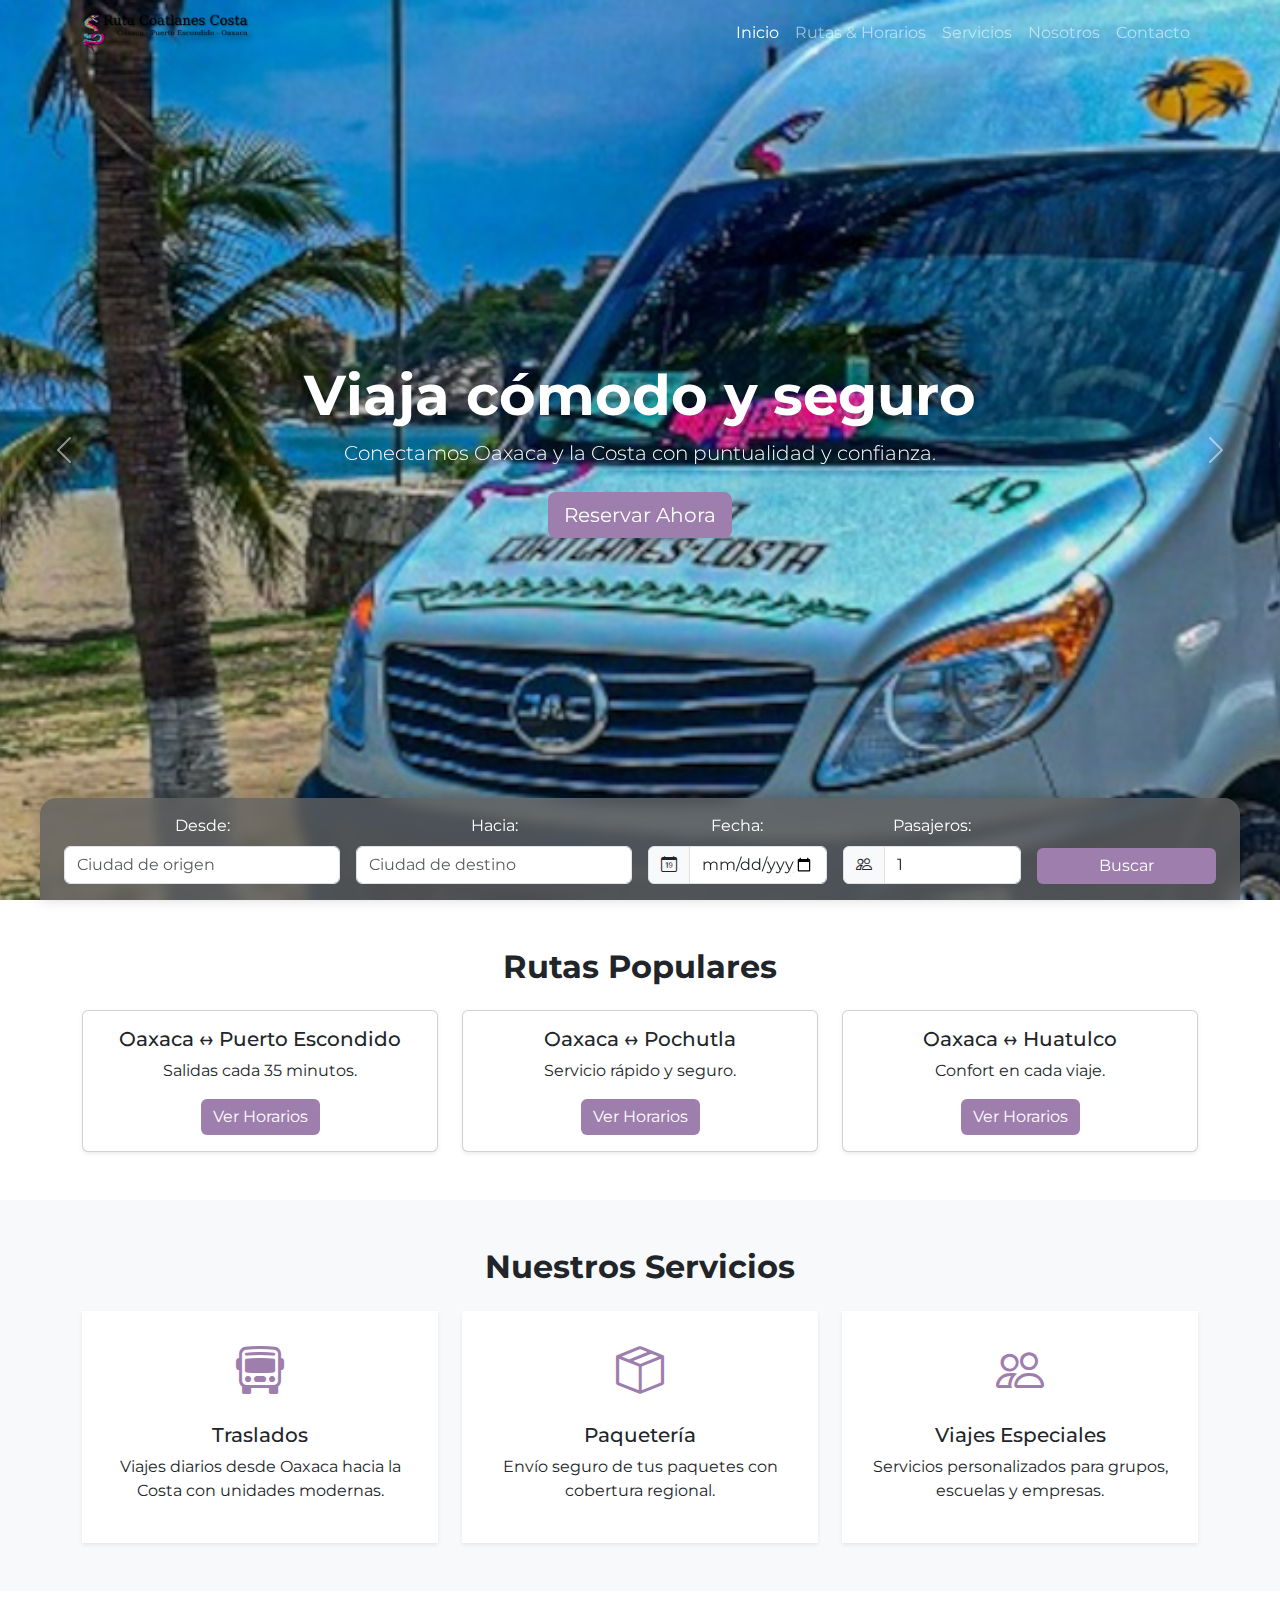
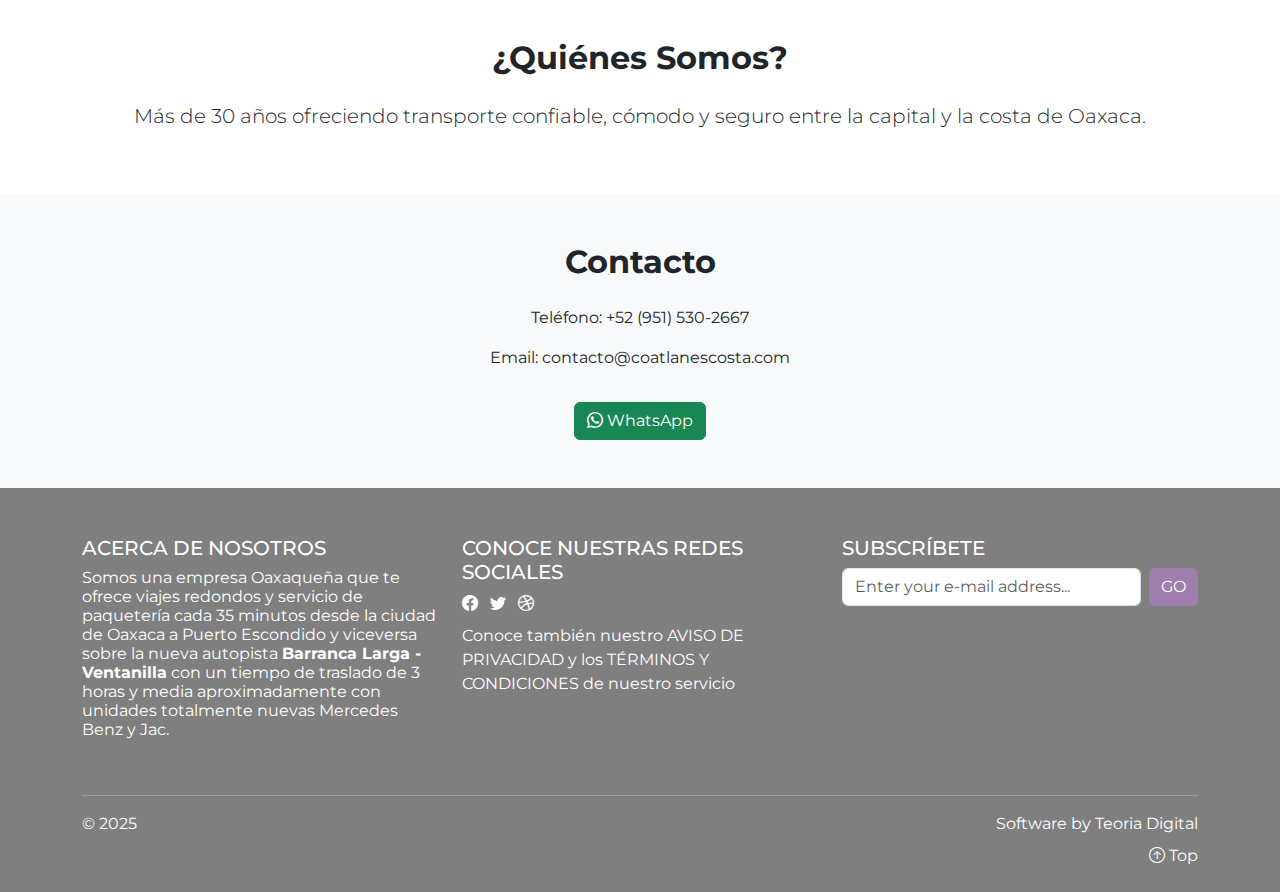
<file: index.html>
<!DOCTYPE html>
<html lang="es">
<head>
  <meta charset="UTF-8">
  <meta name="viewport" content="width=device-width, initial-scale=1.0">
  <title>Ruta Coatlán Costa</title>
  <!-- Bootstrap CSS -->
  <link href="https://cdn.jsdelivr.net/npm/bootstrap@5.3.3/dist/css/bootstrap.min.css" rel="stylesheet">
  <!-- Google Font Example -->
  <link href="https://fonts.googleapis.com/css2?family=Montserrat:wght@400;600;700&display=swap" rel="stylesheet">
  <!-- Bootstrap Icons -->
  <link rel="stylesheet" href="https://cdn.jsdelivr.net/npm/bootstrap-icons@1.11.3/font/bootstrap-icons.css">
  <style>
    body {
      font-family: 'Montserrat', sans-serif;
    }
    .navbar {
      background-color: transparent;
      transition: background-color 0.2s ease;
    }
    .navbar.scrolled {
      background-color: #9e7ead; /* lilac */
    }

    @media (max-width: 768px) {
      .hero {
        min-height: 60vh; /* menos altura en móviles */
      }
      .hero-carousel .carousel-item img {
        width: 100%;
        height: 70vh; /* slightly shorter for phones so the UI fits */
        min-height: 400px; /* prevent excessive shrinking */
        object-fit: cover; /* Ensures image fills space without gray borders */
        object-position: center;
      }
      .carousel-caption {
        padding: 0.5rem 1rem;
        max-width: 85%;
        left: 50%;
        transform: translateX(-50%);
      }

      .carousel-control-prev,
      .carousel-control-next {
        width: 15%; /* bigger click area */
      }
    }
    .hero {
      min-height: 100vh;
      display: flex;
      align-items: center;
      justify-content: center;
      color: white;
      text-align: center;
      position: relative;
    }
    .hero-carousel {
      position: absolute;
      inset: 0;
      overflow: hidden;
    }
    .hero-carousel .carousel-inner,
    .hero-carousel .carousel-item {
      height: 100%;
    }
    .hero-carousel .carousel-item img {
      width: 100%;
      height: 100%;
      object-fit: cover;
    }
    .carousel-control-prev,
    .carousel-control-next {
      z-index: 10 !important;
      width: 10%; /* make tap area larger on mobile */
    }
    .hero::before {
      content: "";
      position: absolute;
      inset: 0;
      background: rgba(0,0,0,0.45); /* dark overlay */
    }
    .hero-content {
      position: relative;
      z-index: 2;
      max-width: 800px;
      width: 100%;
    }
    .btn-cta {
      font-size: 1.25rem;
      padding: .75rem 1.5rem;
      background-color: #9e7ead; /* lilac */
      border: none;
      transition: background-color 0.3s ease;
    }

    .btn-cta:hover {
      background-color: #876494; /* slightly darker lilac for hover */
    }
    .btn-lilac {
      background-color: #9e7ead;
      color: white;
      border: none;
      transition: background-color 0.3s ease;
    }

    .btn-lilac:hover {
      background-color: #876494; /* darker lilac on hover */
      color: white;
    }
    .search-widget {
      background: #5f5f5fcc;
      border-radius: 12px;
      padding: 1.5rem;
      margin-top: 2rem;
      box-shadow: 0 4px 12px rgba(0,0,0,0.2);
    }
    .service-card i {
      font-size: 3rem;
      color: #9e7ead;
    }
    footer {
      background: #5f5f5fcc; /* match search widget */
      color: white;
      padding: 2rem 0;
      transition: background 0.3s ease;
    }
    footer a {
      color: #fff;
      text-decoration: none;
      margin-bottom: 120px; /* leaves room for fixed widget */
    }
    footer a:hover {
      text-decoration: underline;
    }

    .fixed-search {
      position: fixed;
      left: 50%;
      bottom: 0;
      transform: translateX(-50%);
      width: 95%;
      max-width: 1200px;
      background: #5f5f5fcc;
      border-radius: 16px 16px 0 0;
      box-shadow: 0 -4px 16px rgba(0, 0, 0, 0.25);
      z-index: 1050;
      padding: 1rem 1.5rem;
      backdrop-filter: blur(6px);
      transition: all 0.3s ease;
    }

      /* Mobile toggle bar */
      .search-toggle {
        cursor: pointer;
        padding: 0.75rem;
        background: #9e7ead;
        color: white;
        border-radius: 12px 12px 0 0;
      }

    @media (max-width: 768px) {
      .search-form {
        display: none;
      }
      .fixed-search.expanded .search-form {
        display: flex;
        flex-wrap: wrap;
        margin-top: 0.5rem;
      }
    }
</style>
</head>
<body>

<!-- NAVBAR -->
<nav class="navbar navbar-expand-lg navbar-dark fixed-top">
  <div class="container">
    <a class="navbar-brand" href="#"><img src="imagenes/logo-03.png" alt="Coatlán Escosta" height="40"></a>
    <button class="navbar-toggler" type="button" data-bs-toggle="collapse" data-bs-target="#navbarNav">
      <span class="navbar-toggler-icon"></span>
    </button>
    <div class="collapse navbar-collapse" id="navbarNav">
      <ul class="navbar-nav ms-auto">
        <li class="nav-item"><a class="nav-link active" href="#">Inicio</a></li>
        <li class="nav-item"><a class="nav-link" href="#rutas">Rutas & Horarios</a></li>
        <li class="nav-item"><a class="nav-link" href="#servicios">Servicios</a></li>
        <li class="nav-item"><a class="nav-link" href="#nosotros">Nosotros</a></li>
        <li class="nav-item"><a class="nav-link" href="#contacto">Contacto</a></li>
      </ul>
    </div>
  </div>
</nav>

<!-- HERO SECTION -->
<header class="hero">
  <div id="heroCarousel" class="carousel slide hero-carousel" data-bs-ride="carousel">
    <div class="carousel-indicators">
      <button type="button" data-bs-target="#heroCarousel" data-bs-slide-to="0" class="active" aria-current="true" aria-label="Slide 1"></button>
      <button type="button" data-bs-target="#heroCarousel" data-bs-slide-to="1" aria-label="Slide 2"></button>
      <button type="button" data-bs-target="#heroCarousel" data-bs-slide-to="2" aria-label="Slide 3"></button>
    </div>
    <div class="carousel-inner">
      <div class="carousel-item active">
        <img src="imagenes/img-052.jpg" class="d-block w-100" alt="Hero Image 1">
      </div>
      <div class="carousel-item">
        <img src="imagenes/img-053.jpg" class="d-block w-100" alt="Hero Image 2">
      </div>
      <div class="carousel-item">
        <img src="imagenes/img-051.jpg" class="d-block w-100" alt="Hero Image 3">
      </div>
    </div>
    <button class="carousel-control-prev" type="button" data-bs-target="#heroCarousel" data-bs-slide="prev">
      <span class="carousel-control-prev-icon" aria-hidden="true"></span>
      <span class="visually-hidden">Previous</span>
    </button>
    <button class="carousel-control-next" type="button" data-bs-target="#heroCarousel" data-bs-slide="next">
      <span class="carousel-control-next-icon" aria-hidden="true"></span>
      <span class="visually-hidden">Next</span>
    </button>
  </div>
  <div class="container hero-content">
    <h1 class="display-4 fw-bold">Viaja cómodo y seguro</h1>
    <p class="lead mb-4">Conectamos Oaxaca y la Costa con puntualidad y confianza.</p>
    <a href="#rutas" class="btn btn-lilac btn-lg">Reservar Ahora</a>

    <!-- BUSQUEDA  -->

    <div class="search-widget fixed-search">
      <!-- Toggle button (visible only on mobile) -->
      <div class="search-toggle d-md-none text-center fw-semibold">
        Buscar viaje ▾
      </div>

      <!-- Actual form -->
      <form class="row g-3 align-items-end search-form">
        <div class="col-md-3 col-6">
          <label for="desde" class="form-label">Desde:</label>
          <input type="text" id="desde" class="form-control" placeholder="Ciudad de origen">
        </div>
        <div class="col-md-3 col-6">
          <label for="hacia" class="form-label">Hacia:</label>
          <input type="text" id="hacia" class="form-control" placeholder="Ciudad de destino">
        </div>
        <div class="col-md-2 col-6">
          <label for="fecha" class="form-label">Fecha:</label>
          <div class="input-group">
            <span class="input-group-text"><i class="bi bi-calendar-date"></i></span>
            <input type="date" id="fecha" class="form-control">
          </div>
        </div>
        <div class="col-md-2 col-6">
          <label for="pasajeros" class="form-label">Pasajeros:</label>
          <div class="input-group">
            <span class="input-group-text"><i class="bi bi-people"></i></span>
            <input type="number" id="pasajeros" class="form-control" value="1" min="1">
          </div>
        </div>
        <div class="col-md-2 col-12 d-grid">
          <button type="submit" class="btn btn-lilac w-100">Buscar</button>
        </div>
      </form>
    </div>
  </div>
</header>

<!-- RUTAS & HORARIOS -->
<section id="rutas" class="py-5">
  <div class="container text-center">
    <h2 class="fw-bold mb-4">Rutas Populares</h2>
    <div class="row">
      <div class="col-md-4">
        <div class="card shadow-sm">
          <div class="card-body">
            <h5 class="card-title">Oaxaca ↔ Puerto Escondido</h5>
            <p class="card-text">Salidas cada 35 minutos.</p>
            <a href="#" class="btn btn-lilac">Ver Horarios</a>
          </div>
        </div>
      </div>
      <div class="col-md-4">
        <div class="card shadow-sm">
          <div class="card-body">
            <h5 class="card-title">Oaxaca ↔ Pochutla</h5>
            <p class="card-text">Servicio rápido y seguro.</p>
            <a href="#" class="btn btn-lilac">Ver Horarios</a>
          </div>
        </div>
      </div>
      <div class="col-md-4">
        <div class="card shadow-sm">
          <div class="card-body">
            <h5 class="card-title">Oaxaca ↔ Huatulco</h5>
            <p class="card-text">Confort en cada viaje.</p>
            <a href="#" class="btn btn-lilac">Ver Horarios</a>
          </div>
        </div>
      </div>
    </div>
  </div>
</section>

<!-- SERVICIOS -->
<section id="servicios" class="py-5 bg-light">
  <div class="container text-center">
    <h2 class="fw-bold mb-4">Nuestros Servicios</h2>
    <div class="row g-4">
      <div class="col-md-4">
        <div class="service-card p-4 shadow-sm bg-white h-100">
          <i class="bi bi-bus-front"></i>
          <h5 class="mt-3">Traslados</h5>
          <p>Viajes diarios desde Oaxaca hacia la Costa con unidades modernas.</p>
        </div>
      </div>
      <div class="col-md-4">
        <div class="service-card p-4 shadow-sm bg-white h-100">
          <i class="bi bi-box-seam"></i>
          <h5 class="mt-3">Paquetería</h5>
          <p>Envío seguro de tus paquetes con cobertura regional.</p>
        </div>
      </div>
      <div class="col-md-4">
        <div class="service-card p-4 shadow-sm bg-white h-100">
          <i class="bi bi-people"></i>
          <h5 class="mt-3">Viajes Especiales</h5>
          <p>Servicios personalizados para grupos, escuelas y empresas.</p>
        </div>
      </div>
    </div>
  </div>
</section>

<!-- NOSOTROS -->
<section id="nosotros" class="py-5">
  <div class="container text-center">
    <h2 class="fw-bold mb-4">¿Quiénes Somos?</h2>
    <p class="lead">Más de 30 años ofreciendo transporte confiable, cómodo y seguro entre la capital y la costa de Oaxaca.</p>
  </div>
</section>

<!-- CONTACTO -->
<section id="contacto" class="py-5 bg-light">
  <div class="container text-center">
    <h2 class="fw-bold mb-4">Contacto</h2>
    <p>Teléfono: +52 (951) 530-2667</p>
    <p>Email: contacto@coatlanescosta.com</p>
    <a href="https://wa.me/529515302667" target="_blank" class="btn btn-success mt-3"><i class="bi bi-whatsapp"></i> WhatsApp</a>
  </div>
</section>

<!-- FOOTER -->
<footer style="background: #5f5f5fcc; color: white; padding-top: 3rem; padding-bottom: 1.5rem;">
  <div class="container">
    <div class="row">

      <!-- ACERCA DE NOSOTROS -->
      <div class="col-md-4 mb-4">
        <h5>ACERCA DE NOSOTROS</h5>
        <p style="line-height: normal;">
          Somos una empresa Oaxaqueña que te ofrece viajes redondos y servicio de paquetería cada 35 minutos desde 
          la ciudad de Oaxaca a Puerto Escondido y viceversa sobre la nueva autopista 
          <b>Barranca Larga - Ventanilla</b> con un tiempo de traslado de 3 horas y media aproximadamente
          con unidades totalmente nuevas Mercedes Benz y Jac.
        </p>
      </div>

      <!-- REDES SOCIALES -->
      <div class="col-md-4 mb-4">
        <h5>CONOCE NUESTRAS REDES SOCIALES</h5>
        <div class="mb-2">
          <a href="#" class="text-white me-2"><i class="bi bi-facebook"></i></a>
          <a href="#" class="text-white me-2"><i class="bi bi-twitter"></i></a>
          <a href="#" class="text-white me-2"><i class="bi bi-dribbble"></i></a>
          <a href="#" class="text-white me-2"><i class="bi bi-flickr"></i></a>
          <a href="#" class="text-white me-2"><i class="bi bi-deviantart"></i></a>
        </div>
        <p style="line-height: 1.5;">
          Conoce también nuestro 
          <a href="http://www.coatlanescosta.com/privacidad.html" class="text-white text-uppercase">aviso de privacidad</a> 
          y los 
          <a href="http://www.coatlanescosta.com/terminos.html" class="text-white text-uppercase">términos y condiciones</a> 
          de nuestro servicio
        </p>
      </div>

      <!-- SUBSCRIBETE -->
      <div class="col-md-4 mb-4">
        <h5>SUBSCRÍBETE</h5>
        <form class="d-flex">
          <input type="email" class="form-control me-2" placeholder="Enter your e-mail address...">
          <button type="submit" class="btn btn-lilac">GO</button>
        </form>
      </div>

    </div>

    <hr class="border-light">

    <!-- COPYRIGHT -->
    <div class="row">
      <div class="col-md-6">
        &copy; 2025
      </div>
      <div class="col-md-6 text-md-end">
        Software by <a href="http://www.teoriadigital.com" class="text-white">Teoria Digital</a>
      </div>
    </div>

    <!-- BACK TO TOP -->
    <div class="text-end mt-2">
      <a href="#top" class="text-white"><i class="bi bi-arrow-up-circle"></i> Top</a>
    </div>

  </div>
</footer>

<!-- Bootstrap JS -->
<script src="https://cdn.jsdelivr.net/npm/bootstrap@5.3.3/dist/js/bootstrap.bundle.min.js"></script>
<script>
  const navbar = document.querySelector('.navbar');
  window.addEventListener('scroll', () => {
    if (window.scrollY > 50) {
      navbar.classList.add('scrolled');
    } else {
      navbar.classList.remove('scrolled');
    }
  });
</script>
<script>
document.addEventListener("DOMContentLoaded", function() {
  const toggle = document.querySelector(".search-toggle");
  const searchWidget = document.querySelector(".fixed-search");

  if (toggle && searchWidget) {
    toggle.addEventListener("click", () => {
      searchWidget.classList.toggle("expanded");
      toggle.textContent = searchWidget.classList.contains("expanded") 
        ? "Cerrar búsqueda ▴" 
        : "Buscar viaje ▾";
    });
  }
});
</script>
</body>
</html>
</file>
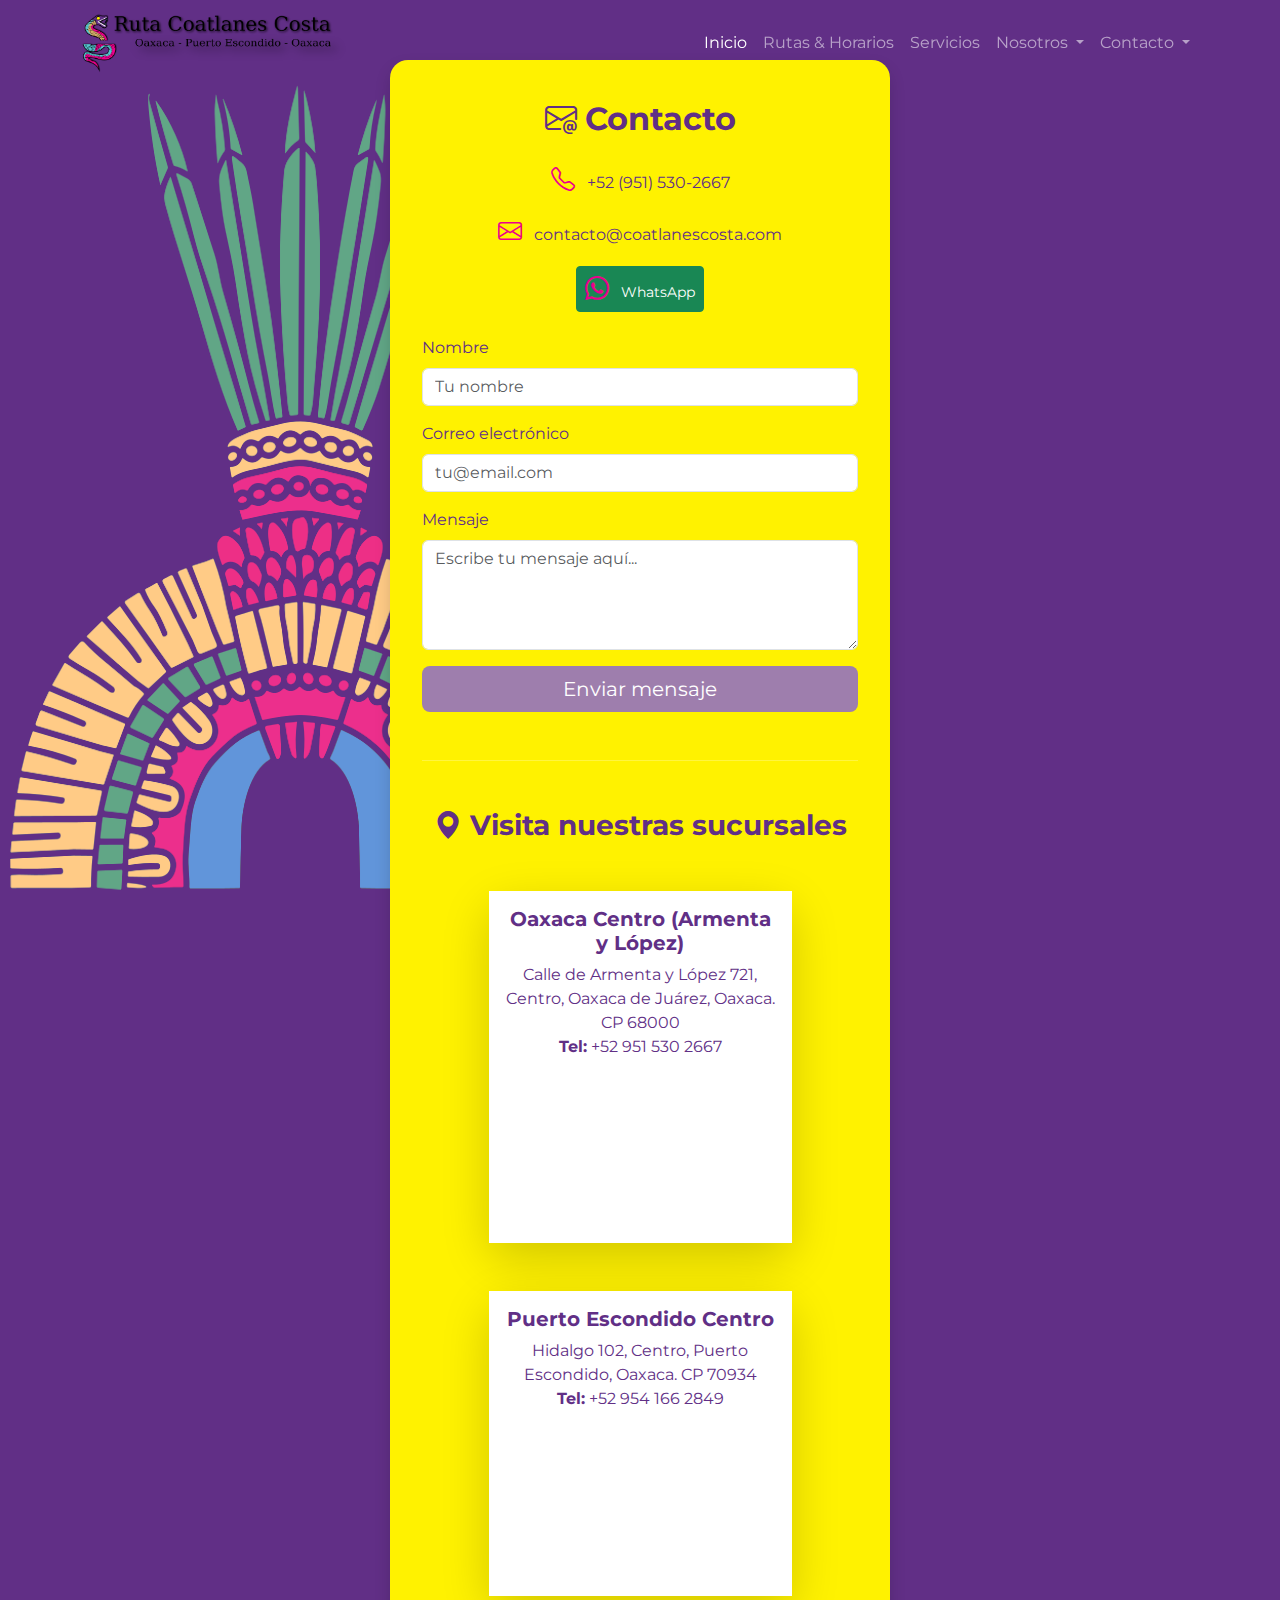
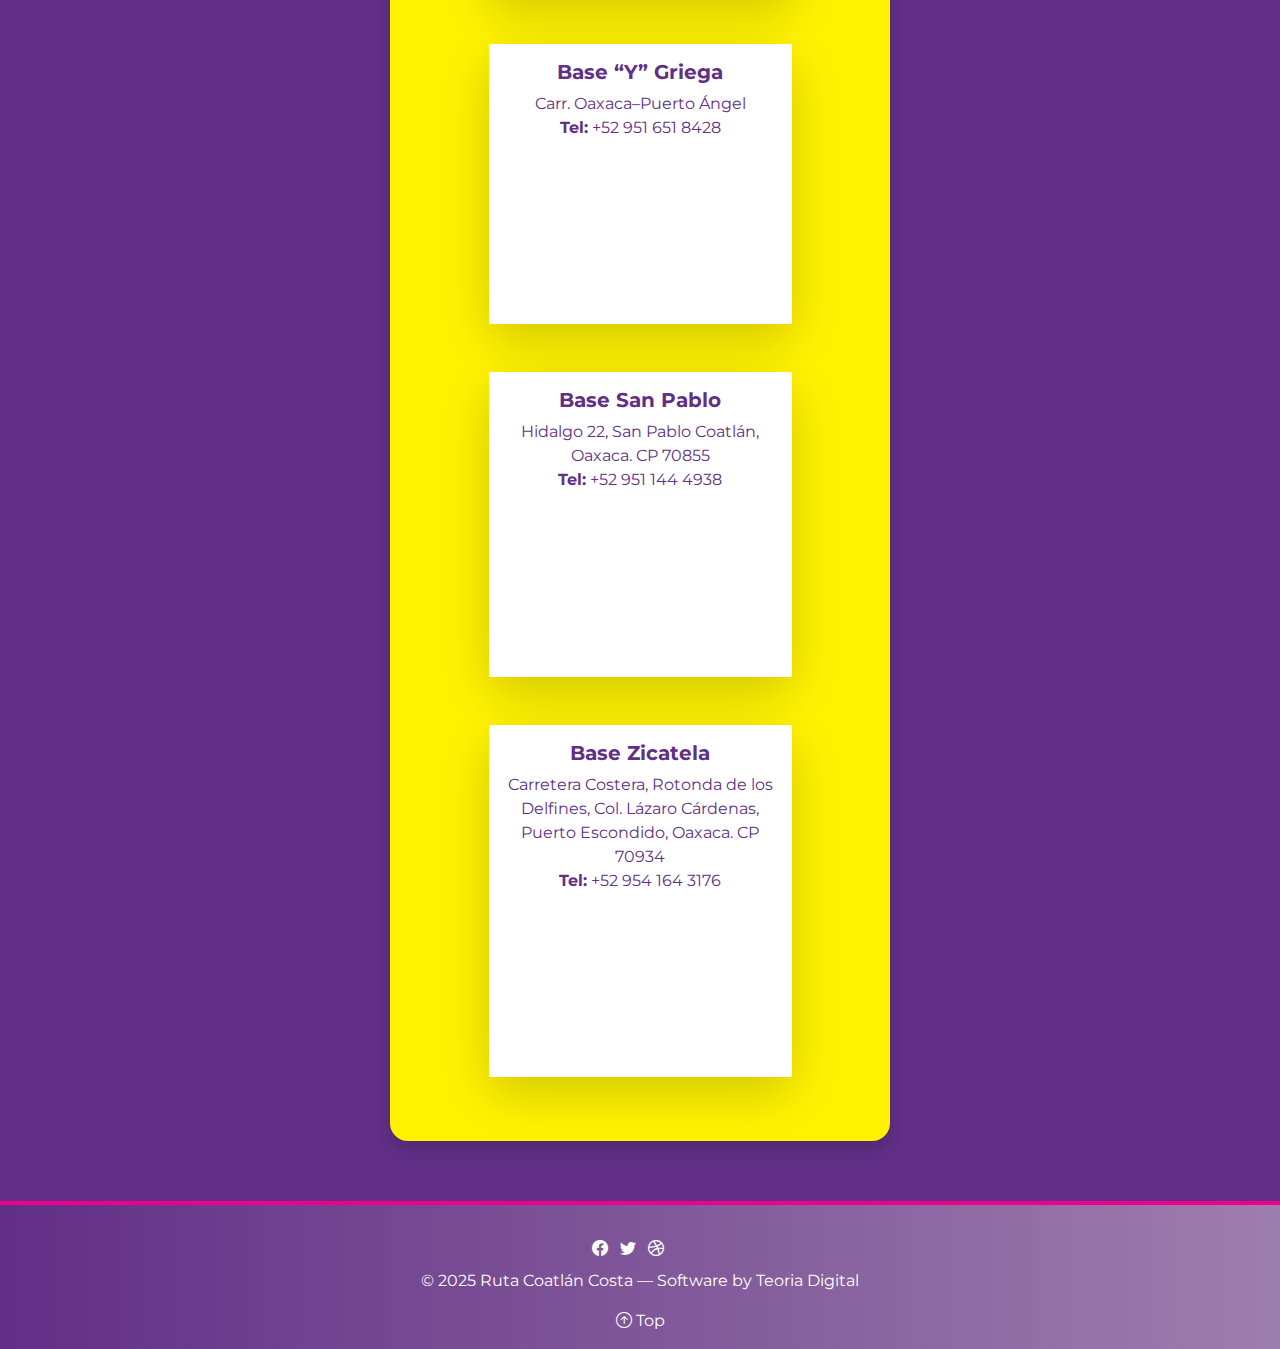
<file: contacto.html>
<!DOCTYPE html>
<html lang="es">
<head>
  <meta charset="UTF-8">
  <meta name="viewport" content="width=device-width, initial-scale=1.0">
  <title>Contacto | Ruta Coatlán Costa</title>
  <!-- Bootstrap CSS -->
  <link href="https://cdn.jsdelivr.net/npm/bootstrap@5.3.3/dist/css/bootstrap.min.css" rel="stylesheet">
  <!-- Google Fonts -->
  <link href="https://fonts.googleapis.com/css2?family=Montserrat:wght@400;600;700&display=swap" rel="stylesheet">
  <!-- Bootstrap Icons -->
  <link rel="stylesheet" href="https://cdn.jsdelivr.net/npm/bootstrap-icons@1.11.3/font/bootstrap-icons.css">
  <style>
    body {
      font-family: 'Montserrat', sans-serif;
      background: #612f86;
      color: #fff;
    }
    .navbar.scrolled {
      background: #876494 !important;
      box-shadow: 0 2px 12px rgba(0,0,0,0.12);
      transition: background 0.3s, box-shadow 0.3s;
    }
    .contact-section {
      background: #612f86;
      color: #fff;
      min-height: 100vh;
      display: flex;
      align-items: center;
      justify-content: center;
      padding-top: 60px;
      padding-bottom: 60px;
      background-image: url('imagenes/coatlanes_penacho.png');
      background-repeat: no-repeat;
      background-position: Left bottom;
      background-size: 600px auto;
      background-attachment: fixed;
      background-blend-mode: lighten;
    }
    .contact-card {
      background: #fff200;
      color: #612f86;
      border-radius: 18px;
      box-shadow: 0 6px 24px rgba(0,0,0,0.08);
      padding: 2.5rem 2rem;
      max-width: 500px;
      margin: auto;
    }
    .form-control, .form-label {
      color: #612f86;
    }
    .btn-lilac {
      background-color: #9e7ead;
      color: white;
      border: none;
      transition: background-color 0.3s ease;
    }
    .btn-lilac:hover {
      background-color: #876494;
      color: white;
    }
    .contact-info {
      margin-bottom: 2rem;
    }
    .contact-info i {
      font-size: 1.5rem;
      margin-right: 0.5rem;
      color: #ec008c;
    }
    footer {
      background: linear-gradient(90deg, #612f86 0%, #9e7ead 100%);
      color: white;
      padding-top: 2rem;
      padding-bottom: 1rem;
      border-top: 4px solid #ec008c;
    }
    .footer-link {
      color: #fff;
      text-decoration: none;
    }
    .footer-link:hover {
      text-decoration: underline;
    }
    @media (max-width: 768px) {
      .contact-section {
        background-attachment: scroll;
        background-position: center center;
      }
      .contact-card {
        padding: 1.5rem 0.5rem;
      }
    }
  </style>
</head>
<body>
<!-- NAVBAR -->
<script>
  fetch('navbar.html')
    .then(response => response.text())
    .then(html => {
      document.getElementById('navbar-container').innerHTML = html;
      const navbar = document.querySelector('.navbar');
      window.addEventListener('scroll', () => {
        if (window.scrollY > 50) {
          navbar.classList.add('scrolled');
        } else {
          navbar.classList.remove('scrolled');
        }
      });
    });
</script>
<!-- NAVBAR -->
<div id="navbar-container"></div>

<!-- FORMULARIO CONTACTO -->
<section class="contact-section">
  <div class="contact-card shadow">
    <h2 class="fw-bold mb-4 text-center"><i class="bi bi-envelope-at me-2"></i>Contacto</h2>
    <div class="contact-info text-center mb-4">
      <p><i class="bi bi-telephone"></i> +52 (951) 530-2667</p>
      <p><i class="bi bi-envelope"></i> contacto@coatlanescosta.com</p>
      <p>
        <a href="https://wa.me/529515302667" target="_blank" class="btn btn-success btn-sm">
          <i class="bi bi-whatsapp"></i> WhatsApp
        </a>
      </p>
    </div>
    <form>
      <div class="mb-3">
        <label for="nombre" class="form-label">Nombre</label>
        <input type="text" class="form-control" id="nombre" placeholder="Tu nombre" required>
      </div>
      <div class="mb-3">
        <label for="correo" class="form-label">Correo electrónico</label>
        <input type="email" class="form-control" id="correo" placeholder="tu@email.com" required>
      </div>
      <div class="mb-3">
        <label for="mensaje" class="form-label">Mensaje</label>
        <textarea class="form-control" id="mensaje" rows="4" placeholder="Escribe tu mensaje aquí..." required></textarea>
      </div>
      <div class="d-grid">
        <button type="submit" class="btn btn-lilac btn-lg">Enviar mensaje</button>
      </div>
    </form>
    <hr class="my-5" style="border-color:#fff;">

<h3 class="text-center fw-bold mb-5" style="color:#612f86;">
  <i class="bi bi-geo-alt-fill me-2"></i>Visita nuestras sucursales
</h3>

<div class="container">
  <div class="row justify-content-center g-4">

    <!-- Oaxaca Centro -->
    <div class="col-12 col-lg-10 col-xl-9">
      <div class="card shadow-lg border-0 mb-4" style="border-radius:18px;">
        <div class="card-body text-center" style="background-color:#fff; color:#612f86;">
          <h5 class="fw-bold" style="color:#612f86;">Oaxaca Centro (Armenta y López)</h5>
          <p>
            Calle de Armenta y López 721, Centro, Oaxaca de Juárez, Oaxaca. CP 68000<br>
            <strong>Tel:</strong> +52 951 530 2667
          </p>
          <div class="ratio ratio-16x9">
            <iframe src="https://www.google.com/maps?q=Calle+de+Armenta+y+L%C3%B3pez+721+Centro+Oaxaca+de+Ju%C3%A1rez&output=embed" allowfullscreen></iframe>
          </div>
        </div>
      </div>
    </div>

    <!-- Puerto Escondido Centro -->
    <div class="col-12 col-lg-10 col-xl-9">
      <div class="card shadow-lg border-0 mb-4" style="border-radius:18px;">
        <div class="card-body text-center" style="background-color:#fff; color:#612f86;">
          <h5 class="fw-bold" style="color:#612f86;">Puerto Escondido Centro</h5>
          <p>
            Hidalgo 102, Centro, Puerto Escondido, Oaxaca. CP 70934<br>
            <strong>Tel:</strong> +52 954 166 2849
          </p>
          <div class="ratio ratio-16x9">
            <iframe src="https://www.google.com/maps?q=Hidalgo+102+Centro+Puerto+Escondido+Oaxaca&output=embed" allowfullscreen></iframe>
          </div>
        </div>
      </div>
    </div>

    <!-- Base Y Griega -->
    <div class="col-12 col-lg-10 col-xl-9">
      <div class="card shadow-lg border-0 mb-4" style="border-radius:18px;">
        <div class="card-body text-center" style="background-color:#fff; color:#612f86;">
          <h5 class="fw-bold" style="color:#612f86;">Base “Y” Griega</h5>
          <p>
            Carr. Oaxaca–Puerto Ángel<br>
            <strong>Tel:</strong> +52 951 651 8428
          </p>
          <div class="ratio ratio-16x9">
            <iframe src="https://www.google.com/maps?q=Y+Griega+Puerto+Escondido+Oaxaca&output=embed" allowfullscreen></iframe>
          </div>
        </div>
      </div>
    </div>

    <!-- Base San Pablo -->
    <div class="col-12 col-lg-10 col-xl-9">
      <div class="card shadow-lg border-0 mb-4" style="border-radius:18px;">
        <div class="card-body text-center" style="background-color:#fff; color:#612f86;">
          <h5 class="fw-bold" style="color:#612f86;">Base San Pablo</h5>
          <p>
            Hidalgo 22, San Pablo Coatlán, Oaxaca. CP 70855<br>
            <strong>Tel:</strong> +52 951 144 4938
          </p>
          <div class="ratio ratio-16x9">
            <iframe src="https://www.google.com/maps?q=Hidalgo+22+San+Pablo+Coatl%C3%A1n+Oaxaca&output=embed" allowfullscreen></iframe>
          </div>
        </div>
      </div>
    </div>

    <!-- Base Zicatela -->
    <div class="col-12 col-lg-10 col-xl-9">
      <div class="card shadow-lg border-0 mb-4" style="border-radius:18px;">
        <div class="card-body text-center" style="background-color:#fff; color:#612f86;">
          <h5 class="fw-bold" style="color:#612f86;">Base Zicatela</h5>
          <p>
            Carretera Costera, Rotonda de los Delfines, Col. Lázaro Cárdenas, Puerto Escondido, Oaxaca. CP 70934<br>
            <strong>Tel:</strong> +52 954 164 3176
          </p>
          <div class="ratio ratio-16x9">
            <iframe src="https://www.google.com/maps?q=Rotonda+de+los+Delfines+Zicatela+Puerto+Escondido+Oaxaca&output=embed" allowfullscreen></iframe>
          </div>
        </div>
      </div>
    </div>

  </div>
</div>

  </div>
  
</section>

<!-- FOOTER -->
<footer>
  <div class="container text-center">
    <div class="mb-2">
      <a href="#" class="footer-link me-2"><i class="bi bi-facebook"></i></a>
      <a href="#" class="footer-link me-2"><i class="bi bi-twitter"></i></a>
      <a href="#" class="footer-link me-2"><i class="bi bi-dribbble"></i></a>
      <a href="#" class="footer-link me-2"><i class="bi bi-flickr"></i></a>
      <a href="#" class="footer-link me-2"><i class="bi bi-deviantart"></i></a>
    </div>
    <p>
      &copy; 2025 Ruta Coatlán Costa &mdash; Software by
      <a href="http://www.teoriadigital.com" class="footer-link">Teoria Digital</a>
    </p>
    <a href="#top" class="footer-link"><i class="bi bi-arrow-up-circle"></i> Top</a>
  </div>
</footer>

<!-- Bootstrap JS -->
<script src="https://cdn.jsdelivr.net/npm/bootstrap@5.3.3/dist/js/bootstrap.bundle.min.js"></script>
</body>
</html>
</file>
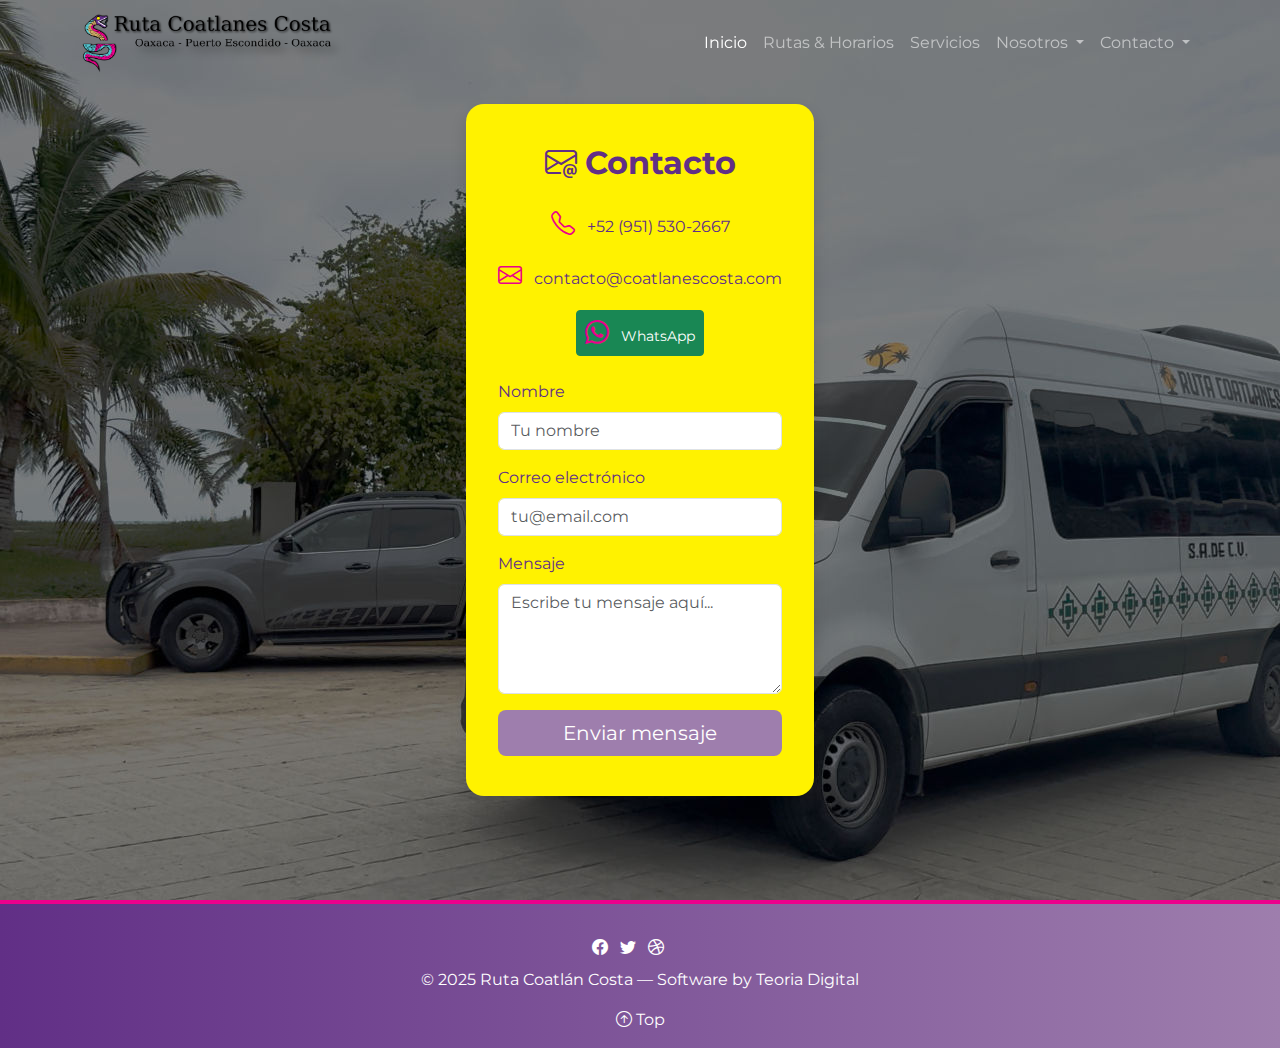
<file: contacto2.html>
<!DOCTYPE html>
<html lang="es">
<head>
  <meta charset="UTF-8">
  <meta name="viewport" content="width=device-width, initial-scale=1.0">
  <title>Contacto | Ruta Coatlán Costa</title>
  <!-- Bootstrap CSS -->
  <link href="https://cdn.jsdelivr.net/npm/bootstrap@5.3.3/dist/css/bootstrap.min.css" rel="stylesheet">
  <!-- Google Fonts -->
  <link href="https://fonts.googleapis.com/css2?family=Montserrat:wght@400;600;700&display=swap" rel="stylesheet">
  <!-- Bootstrap Icons -->
  <link rel="stylesheet" href="https://cdn.jsdelivr.net/npm/bootstrap-icons@1.11.3/font/bootstrap-icons.css">
  <style>
    body {
      font-family: 'Montserrat', sans-serif;
      background: #612f86;
      color: #fff;
    }
    .navbar.scrolled {
      background: #876494 !important;
      box-shadow: 0 2px 12px rgba(0,0,0,0.12);
      transition: background 0.3s, box-shadow 0.3s;
    }
    .contact-section {
      min-height: 100vh;
      display: flex;
      align-items: center;
      justify-content: center;
      padding-top: 60px;
      padding-bottom: 60px;
      /* Responsive background image, fixed and covers section */
      background-image: url('imagenes/fondo_secc.jpg');
      background-repeat: no-repeat;
      background-position: center center;
      background-size: cover;
      background-attachment: fixed;
    }
    .contact-card {
      background: #fff200;
      color: #612f86;
      border-radius: 18px;
      box-shadow: 0 6px 24px rgba(0,0,0,0.08);
      padding: 2.5rem 2rem;
      max-width: 500px;
      margin: auto;
    }
    .form-control, .form-label {
      color: #612f86;
    }
    .btn-lilac {
      background-color: #9e7ead;
      color: white;
      border: none;
      transition: background-color 0.3s ease;
    }
    .btn-lilac:hover {
      background-color: #876494;
      color: white;
    }
    .contact-info {
      margin-bottom: 2rem;
    }
    .contact-info i {
      font-size: 1.5rem;
      margin-right: 0.5rem;
      color: #ec008c;
    }
    footer {
      background: linear-gradient(90deg, #612f86 0%, #9e7ead 100%);
      color: white;
      padding-top: 2rem;
      padding-bottom: 1rem;
      border-top: 4px solid #ec008c;
    }
    .footer-link {
      color: #fff;
      text-decoration: none;
    }
    .footer-link:hover {
      text-decoration: underline;
    }
    @media (max-width: 768px) {
      .contact-section {
        background-attachment: scroll;
        background-position: center center;
      }
      .contact-card {
        padding: 1.5rem 0.5rem;
      }
    }
  </style>
</head>
<body>
<!-- NAVBAR -->
<script>
  fetch('navbar.html')
    .then(response => response.text())
    .then(html => {
      document.getElementById('navbar-container').innerHTML = html;
      const navbar = document.querySelector('.navbar');
      window.addEventListener('scroll', () => {
        if (window.scrollY > 50) {
          navbar.classList.add('scrolled');
        } else {
          navbar.classList.remove('scrolled');
        }
      });
    });
</script>
<!-- NAVBAR -->
<div id="navbar-container"></div>

<!-- CONTACT SECTION -->
<section class="contact-section">
  <div class="contact-card shadow">
    <h2 class="fw-bold mb-4 text-center"><i class="bi bi-envelope-at me-2"></i>Contacto</h2>
    <div class="contact-info text-center mb-4">
      <p><i class="bi bi-telephone"></i> +52 (951) 530-2667</p>
      <p><i class="bi bi-envelope"></i> contacto@coatlanescosta.com</p>
      <p>
        <a href="https://wa.me/529515302667" target="_blank" class="btn btn-success btn-sm">
          <i class="bi bi-whatsapp"></i> WhatsApp
        </a>
      </p>
    </div>
    <form>
      <div class="mb-3">
        <label for="nombre" class="form-label">Nombre</label>
        <input type="text" class="form-control" id="nombre" placeholder="Tu nombre" required>
      </div>
      <div class="mb-3">
        <label for="correo" class="form-label">Correo electrónico</label>
        <input type="email" class="form-control" id="correo" placeholder="tu@email.com" required>
      </div>
      <div class="mb-3">
        <label for="mensaje" class="form-label">Mensaje</label>
        <textarea class="form-control" id="mensaje" rows="4" placeholder="Escribe tu mensaje aquí..." required></textarea>
      </div>
      <div class="d-grid">
        <button type="submit" class="btn btn-lilac btn-lg">Enviar mensaje</button>
      </div>
    </form>
  </div>
</section>

<!-- FOOTER -->
<footer>
  <div class="container text-center">
    <div class="mb-2">
      <a href="#" class="footer-link me-2"><i class="bi bi-facebook"></i></a>
      <a href="#" class="footer-link me-2"><i class="bi bi-twitter"></i></a>
      <a href="#" class="footer-link me-2"><i class="bi bi-dribbble"></i></a>
      <a href="#" class="footer-link me-2"><i class="bi bi-flickr"></i></a>
      <a href="#" class="footer-link me-2"><i class="bi bi-deviantart"></i></a>
    </div>
    <p>
      &copy; 2025 Ruta Coatlán Costa &mdash; Software by
      <a href="http://www.teoriadigital.com" class="footer-link">Teoria Digital</a>
    </p>
    <a href="#top" class="footer-link"><i class="bi bi-arrow-up-circle"></i> Top</a>
  </div>
</footer>

<!-- Bootstrap JS -->
<script src="https://cdn.jsdelivr.net/npm/bootstrap@5.3.3/dist/js/bootstrap.bundle.min.js"></script>
</body>
</html>
</file>
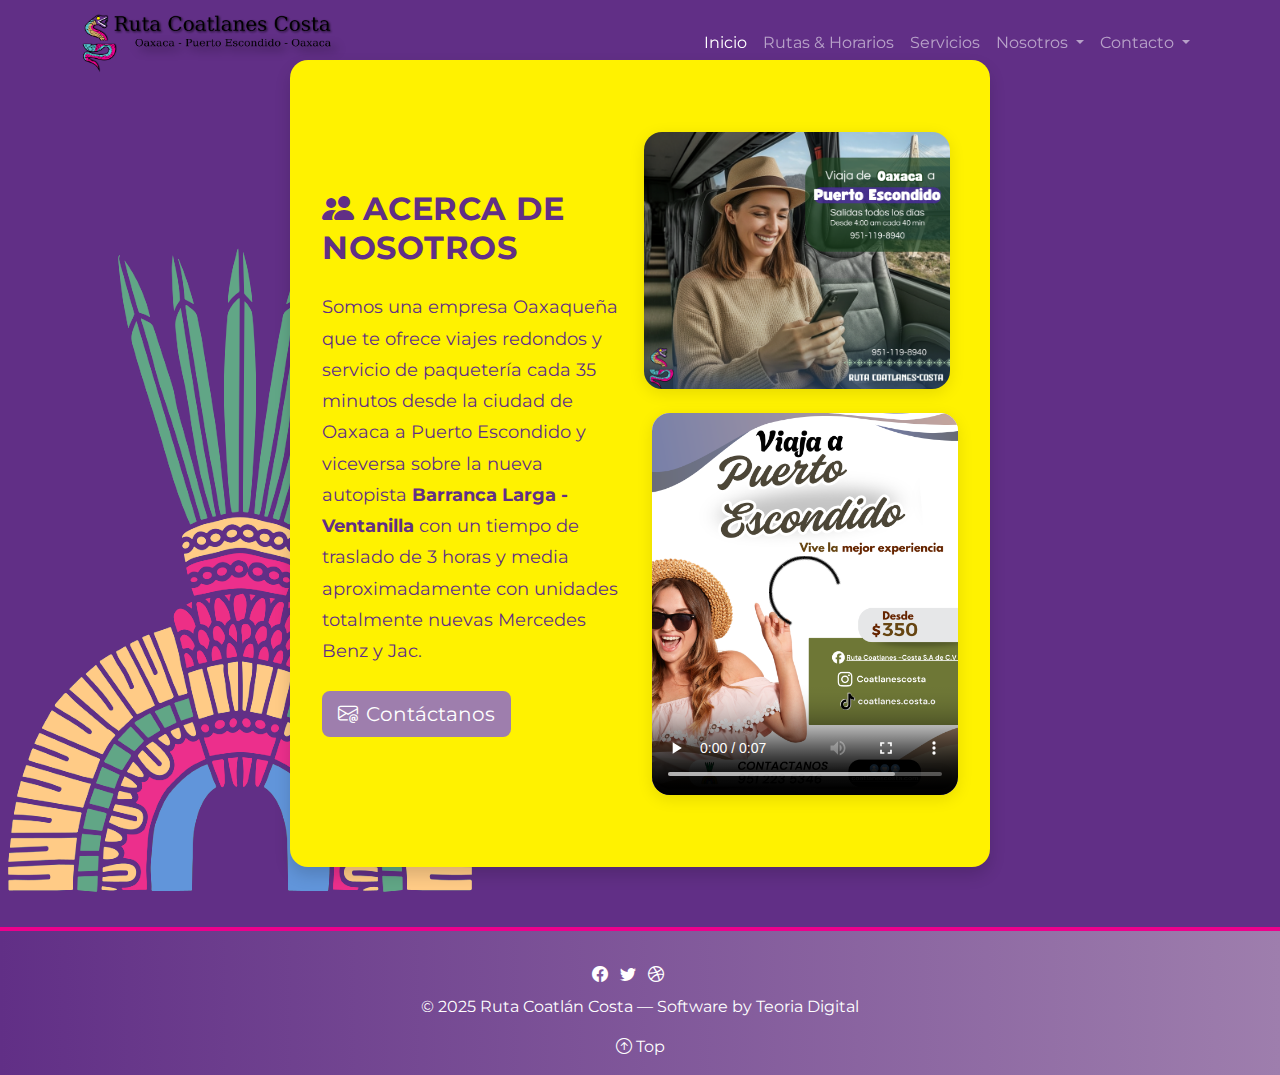
<file: nosotros.html>
<!DOCTYPE html>
<html lang="es">
<head>
  <meta charset="UTF-8">
  <meta name="viewport" content="width=device-width, initial-scale=1.0">
  <title>Nosotros | Ruta Coatlán Costa</title>
  <!-- Bootstrap CSS -->
  <link href="https://cdn.jsdelivr.net/npm/bootstrap@5.3.3/dist/css/bootstrap.min.css" rel="stylesheet">
  <!-- Google Fonts -->
  <link href="https://fonts.googleapis.com/css2?family=Montserrat:wght@400;600;700&display=swap" rel="stylesheet">
  <!-- Bootstrap Icons -->
  <link rel="stylesheet" href="https://cdn.jsdelivr.net/npm/bootstrap-icons@1.11.3/font/bootstrap-icons.css">
  <style>
    body {
      font-family: 'Montserrat', sans-serif;
      background: #612f86 url('imagenes/coatlanes_penacho.png') no-repeat left bottom;
      background-size: 480px;
      background-attachment: fixed;
      background-blend-mode: lighten;
      color: #fff;
    }
    .navbar.scrolled {
      background: #876494 !important;
      box-shadow: 0 2px 12px rgba(0,0,0,0.12);
      transition: background 0.3s, box-shadow 0.3s;
    }
    .nosotros-section {
      min-height: 100vh;
      display: flex;
      align-items: center;
      justify-content: center;
      padding-top: 60px;
      padding-bottom: 60px;
    }
    .nosotros-card {
      background: #fff200;
      color: #612f86;
      border-radius: 18px;
      box-shadow: 0 6px 24px rgba(0,0,0,0.08);
      padding: 2.5rem 2rem;
      max-width: 700px;
      margin: auto;
    }
    .nosotros-media {
      margin-top: 2rem;
      margin-bottom: 2rem;
      display: flex;
      flex-wrap: wrap;
      gap: 1.5rem;
      justify-content: center;
      align-items: center;
    }
    .nosotros-media img, .nosotros-media video {
      border-radius: 18px;
      box-shadow: 0 4px 16px rgba(0,0,0,0.10);
      max-width: 320px;
      width: 100%;
      background: #fff;
    }
    .nosotros-media video {
      max-width: 400px;
      height: auto;
      display: block;
    }
    h2, h5 {
      font-weight: 700;
      letter-spacing: 0.5px;
    }
    .btn-lilac {
      background-color: #9e7ead;
      color: white;
      border: none;
      transition: background-color 0.3s ease;
    }
    .btn-lilac:hover {
      background-color: #876494;
      color: white;
    }
    footer {
      background: linear-gradient(90deg, #612f86 0%, #9e7ead 100%);
      color: white;
      padding-top: 2rem;
      padding-bottom: 1rem;
      border-top: 4px solid #ec008c;
    }
    .footer-link {
      color: #fff;
      text-decoration: none;
    }
    .footer-link:hover {
      text-decoration: underline;
    }
  </style>
</head>
<body>
<script>
  fetch('navbar.html')
    .then(response => response.text())
    .then(html => {
      document.getElementById('navbar-container').innerHTML = html;
      const navbar = document.querySelector('.navbar');
      window.addEventListener('scroll', () => {
        if (window.scrollY > 50) {
          navbar.classList.add('scrolled');
        } else {
          navbar.classList.remove('scrolled');
        }
      });
    });
</script>
<!-- NAVBAR -->
<div id="navbar-container"></div>

<!-- NOSOTROS SECTION -->
<section class="nosotros-section">
  <div class="nosotros-card shadow">
    <div class="row align-items-center">
      <!-- Text Column -->
      <div class="col-md-6 mb-4 mb-md-0">
        <h2 class="mb-4 text-center text-md-start"><i class="bi bi-people-fill me-2"></i>ACERCA DE NOSOTROS</h2>
        <p style="line-height: 1.7; font-size: 1.15rem;">
          Somos una empresa Oaxaqueña que te ofrece viajes redondos y servicio de paquetería cada 35 minutos desde 
          la ciudad de Oaxaca a Puerto Escondido y viceversa sobre la nueva autopista 
          <b>Barranca Larga - Ventanilla</b> con un tiempo de traslado de 3 horas y media aproximadamente
          con unidades totalmente nuevas Mercedes Benz y Jac.
        </p>
        <div class="text-center text-md-start mt-4">
          <a href="contacto.html" class="btn btn-lilac btn-lg"><i class="bi bi-envelope-at me-2"></i>Contáctanos</a>
        </div>
      </div>
      <!-- Media Column -->
      <div class="col-md-6">
        <div class="nosotros-media flex-column flex-md-row d-flex justify-content-center align-items-center">
          <img src="imagenes/anuncio3.png" alt="Anuncio 3" class="img-fluid mb-3 mb-md-0 me-md-3">
          <video controls poster="imagenes/anuncio2.png" class="mb-3 mb-md-0">
            <source src="videos/terminales.mp4" type="video/mp4">
            Tu navegador no soporta el video.
          </video>
        </div>
      </div>
    </div>
  </div>
</section>

<!-- FOOTER -->
<footer>
  <div class="container text-center">
    <div class="mb-2">
      <a href="#" class="footer-link me-2"><i class="bi bi-facebook"></i></a>
      <a href="#" class="footer-link me-2"><i class="bi bi-twitter"></i></a>
      <a href="#" class="footer-link me-2"><i class="bi bi-dribbble"></i></a>
      <a href="#" class="footer-link me-2"><i class="bi bi-flickr"></i></a>
      <a href="#" class="footer-link me-2"><i class="bi bi-deviantart"></i></a>
    </div>
    <p>
      &copy; 2025 Ruta Coatlán Costa &mdash; Software by
      <a href="http://www.teoriadigital.com" class="footer-link">Teoria Digital</a>
    </p>
    <a href="#top" class="footer-link"><i class="bi bi-arrow-up-circle"></i> Top</a>
  </div>
</footer>

<!-- Bootstrap JS -->
<script src="https://cdn.jsdelivr.net/npm/bootstrap@5.3.3/dist/js/bootstrap.bundle.min.js"></script>
</body>
</html>
</file>
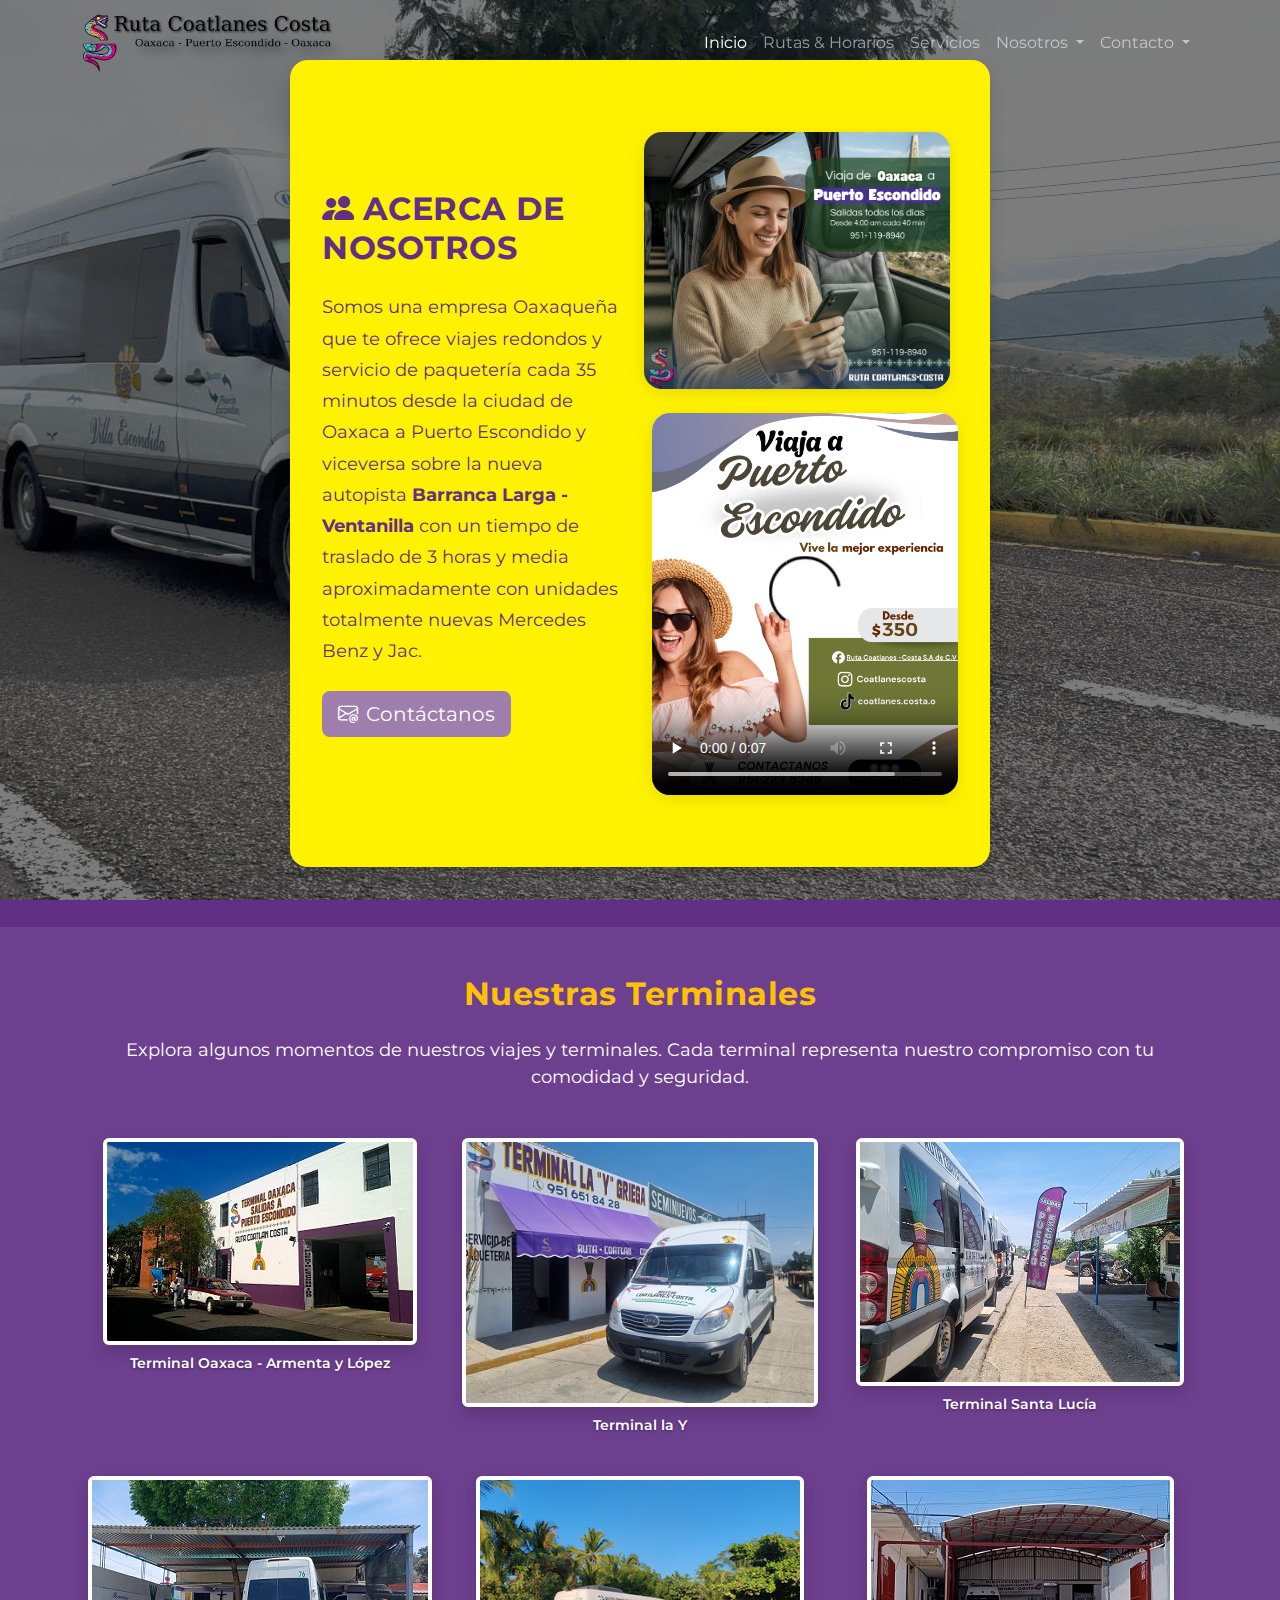
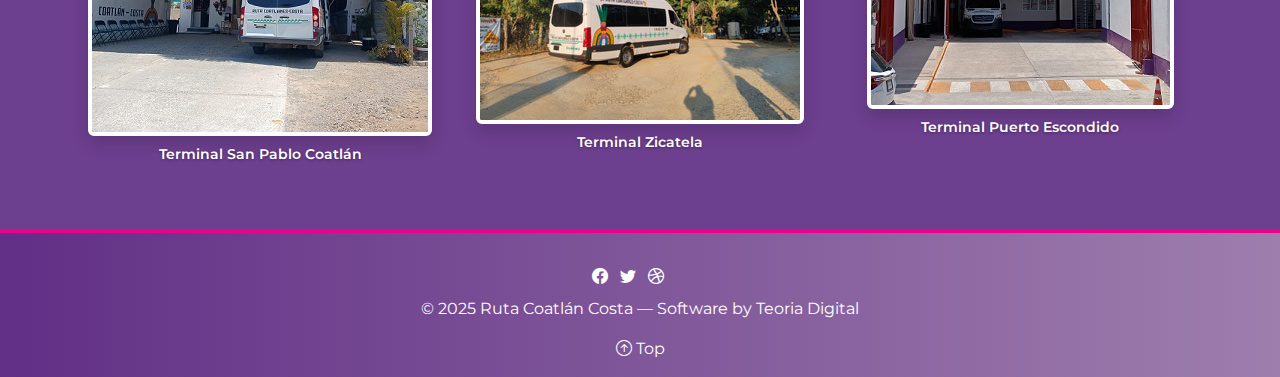
<file: nosotros2.html>
<!DOCTYPE html>
<html lang="es">
<head>
  <meta charset="UTF-8">
  <meta name="viewport" content="width=device-width, initial-scale=1.0">
  <title>Nosotros | Ruta Coatlán Costa</title>
  <!-- Bootstrap CSS -->
  <link href="https://cdn.jsdelivr.net/npm/bootstrap@5.3.3/dist/css/bootstrap.min.css" rel="stylesheet">
  <!-- Google Fonts -->
  <link href="https://fonts.googleapis.com/css2?family=Montserrat:wght@400;600;700&display=swap" rel="stylesheet">
  <!-- Bootstrap Icons -->
  <link rel="stylesheet" href="https://cdn.jsdelivr.net/npm/bootstrap-icons@1.11.3/font/bootstrap-icons.css">
  <style>
    body {
      font-family: 'Montserrat', sans-serif;
      background: #612f86 url('imagenes/fondo_secc2.jpg') no-repeat center center;
      background-size: cover;
      background-attachment: fixed;
      color: #fff;
    }
    .navbar.scrolled {
      background: #876494 !important;
      box-shadow: 0 2px 12px rgba(0,0,0,0.12);
      transition: background 0.3s, box-shadow 0.3s;
    }
    .nosotros-section {
      min-height: 100vh;
      display: flex;
      align-items: center;
      justify-content: center;
      padding-top: 60px;
      padding-bottom: 60px;
    }
    .nosotros-card {
      background: #fff200;
      color: #612f86;
      border-radius: 18px;
      box-shadow: 0 6px 24px rgba(0,0,0,0.08);
      padding: 2.5rem 2rem;
      max-width: 700px;
      margin: auto;
    }
    .nosotros-media {
      margin-top: 2rem;
      margin-bottom: 2rem;
      display: flex;
      flex-wrap: wrap;
      gap: 1.5rem;
      justify-content: center;
      align-items: center;
    }
    .nosotros-media img, .nosotros-media video {
      border-radius: 18px;
      box-shadow: 0 4px 16px rgba(0,0,0,0.10);
      max-width: 320px;
      width: 100%;
      background: #fff;
    }
    .nosotros-media video {
      max-width: 400px;
      height: auto;
      display: block;
    }
    h2, h5 {
      font-weight: 700;
      letter-spacing: 0.5px;
    }
    .btn-lilac {
      background-color: #9e7ead;
      color: white;
      border: none;
      transition: background-color 0.3s ease;
    }
    .btn-lilac:hover {
      background-color: #876494;
      color: white;
    }
    footer {
      background: linear-gradient(90deg, #612f86 0%, #9e7ead 100%);
      color: white;
      padding-top: 2rem;
      padding-bottom: 1rem;
      border-top: 4px solid #ec008c;
    }
    .footer-link {
      color: #fff;
      text-decoration: none;
    }
    .footer-link:hover {
      text-decoration: underline;
    }
    @media (max-width: 768px) {
      body {
        background-attachment: scroll;
        background-position: center center;
      }
      .nosotros-card {
        padding: 1.5rem 0.5rem;
      }
    }
    .gallery-img {
			border: 4px solid #fff;
			box-shadow: 0 6px 16px rgba(0, 0, 0, 0.25);
			transition: transform 0.3s ease, box-shadow 0.3s ease;
		}
		.gallery-img:hover {
			transform: scale(1.03);
			box-shadow: 0 8px 20px rgba(0, 0, 0, 0.35);
		}
		figcaption {
			text-shadow: 0 1px 3px rgba(0,0,0,0.4);
		}
  </style>
</head>
<body>
<!-- NAVBAR -->
<script>
  fetch('navbar.html')
    .then(response => response.text())
    .then(html => {
      document.getElementById('navbar-container').innerHTML = html;
      const navbar = document.querySelector('.navbar');
      window.addEventListener('scroll', () => {
        if (window.scrollY > 50) {
          navbar.classList.add('scrolled');
        } else {
          navbar.classList.remove('scrolled');
        }
      });
    });
</script>
<!-- NAVBAR -->
<div id="navbar-container"></div>

<!-- NOSOTROS SECTION -->
<section class="nosotros-section">
  <div class="nosotros-card shadow">
    <div class="row align-items-center">
      <!-- Text Column -->
      <div class="col-md-6 mb-4 mb-md-0">
        <h2 class="mb-4 text-center text-md-start"><i class="bi bi-people-fill me-2"></i>ACERCA DE NOSOTROS</h2>
        <p style="line-height: 1.7; font-size: 1.15rem;">
          Somos una empresa Oaxaqueña que te ofrece viajes redondos y servicio de paquetería cada 35 minutos desde 
          la ciudad de Oaxaca a Puerto Escondido y viceversa sobre la nueva autopista 
          <b>Barranca Larga - Ventanilla</b> con un tiempo de traslado de 3 horas y media aproximadamente
          con unidades totalmente nuevas Mercedes Benz y Jac.
        </p>
        <div class="text-center text-md-start mt-4">
          <a href="contacto.html" class="btn btn-lilac btn-lg"><i class="bi bi-envelope-at me-2"></i>Contáctanos</a>
        </div>
      </div>
      <!-- Media Column -->
      <div class="col-md-6">
        <div class="nosotros-media flex-column flex-md-row d-flex justify-content-center align-items-center">
          <img src="imagenes/anuncio3.png" alt="Anuncio 3" class="img-fluid mb-3 mb-md-0 me-md-3">
          <video controls poster="imagenes/anuncio2.png" class="mb-3 mb-md-0">
            <source src="videos/terminales.mp4" type="video/mp4">
            Tu navegador no soporta el video.
          </video>
        </div>
      </div>
    </div>
  </div>
</section>
<!-- SECCION TAQUILLAS -->
<section class="py-5" style="background: rgba(255,255,255,0.08);">
  <div class="container text-center">
    <h2 class="text-warning fw-bold mb-4">Nuestras Terminales</h2>
    <p class="mb-5" style="font-size: 1.1rem;">Explora algunos momentos de nuestros viajes y terminales. Cada terminal representa nuestro compromiso con tu comodidad y seguridad.</p>

    <div class="row g-4">
      <div class="col-sm-6 col-md-4">
        <figure class="text-center">
          <img src="imagenes/taquilla1.jpg" class="img-fluid rounded shadow gallery-img" alt="Terminal Oaxaca - Armenta y López">
          <figcaption class="mt-2 text-white fw-semibold small">Terminal Oaxaca - Armenta y López</figcaption>
        </figure>
      </div>
      <div class="col-sm-6 col-md-4">
        <figure class="text-center">
          <img src="imagenes/taquilla2.jpg" class="img-fluid rounded shadow gallery-img" alt="Terminal la Y">
          <figcaption class="mt-2 text-white fw-semibold small">Terminal la Y</figcaption>
        </figure>
      </div>
      <div class="col-sm-6 col-md-4">
        <figure class="text-center">
          <img src="imagenes/taquilla3.jpg" class="img-fluid rounded shadow gallery-img" alt="Terminal Santa Lucía">
          <figcaption class="mt-2 text-white fw-semibold small">Terminal Santa Lucía</figcaption>
        </figure>
      </div>
      <div class="col-sm-6 col-md-4">
        <figure class="text-center">
          <img src="imagenes/taquilla4.jpg" class="img-fluid rounded shadow gallery-img" alt="Terminal San Pablo Coatlán">
          <figcaption class="mt-2 text-white fw-semibold small">Terminal San Pablo Coatlán</figcaption>
        </figure>
      </div>
      <div class="col-sm-6 col-md-4">
        <figure class="text-center">
          <img src="imagenes/taquilla5.jpg" class="img-fluid rounded shadow gallery-img" alt="Terminal Zicatela">
          <figcaption class="mt-2 text-white fw-semibold small">Terminal Zicatela</figcaption>
        </figure>
      </div>
      <div class="col-sm-6 col-md-4">
        <figure class="text-center">
          <img src="imagenes/taquilla6.jpg" class="img-fluid rounded shadow gallery-img" alt="Terminal Puerto Escondido">
          <figcaption class="mt-2 text-white fw-semibold small">Terminal Puerto Escondido</figcaption>
        </figure>
      </div>
    </div>
  </div>
</section>

<!-- FOOTER -->
<footer>
  <div class="container text-center">
    <div class="mb-2">
      <a href="#" class="footer-link me-2"><i class="bi bi-facebook"></i></a>
      <a href="#" class="footer-link me-2"><i class="bi bi-twitter"></i></a>
      <a href="#" class="footer-link me-2"><i class="bi bi-dribbble"></i></a>
      <a href="#" class="footer-link me-2"><i class="bi bi-flickr"></i></a>
      <a href="#" class="footer-link me-2"><i class="bi bi-deviantart"></i></a>
    </div>
    <p>
      &copy; 2025 Ruta Coatlán Costa &mdash; Software by
      <a href="http://www.teoriadigital.com" class="footer-link">Teoria Digital</a>
    </p>
    <a href="#top" class="footer-link"><i class="bi bi-arrow-up-circle"></i> Top</a>
  </div>
</footer>

<!-- Bootstrap JS -->
<script src="https://cdn.jsdelivr.net/npm/bootstrap@5.3.3/dist/js/bootstrap.bundle.min.js"></script>
</body>
</html>
</file>
